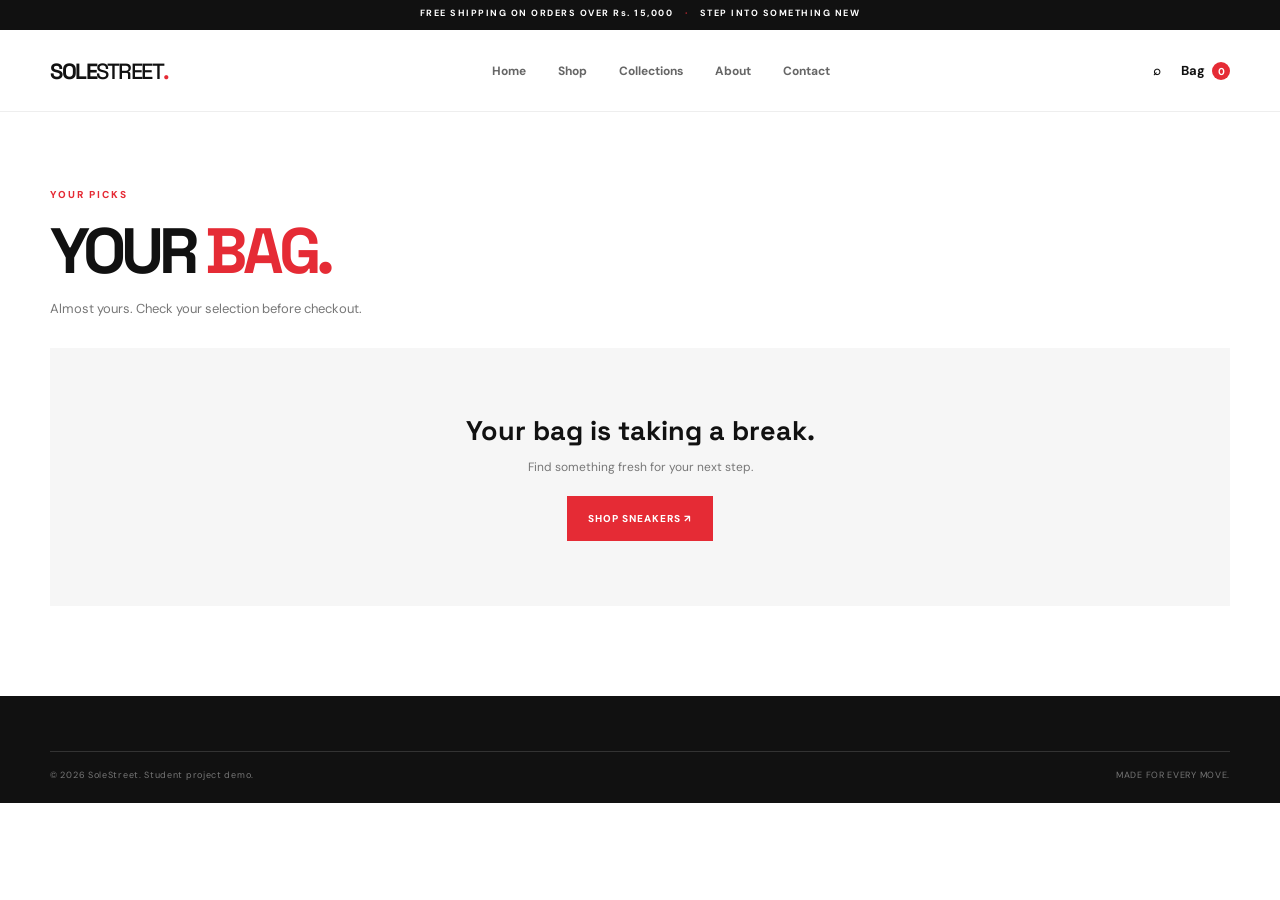
<file: SoleStreet/cart.html>
<!DOCTYPE html>
<html lang="en"><head><meta charset="UTF-8"><meta name="viewport" content="width=device-width, initial-scale=1.0"><title>Your Bag | SoleStreet</title><link href="https://fonts.googleapis.com/css2?family=DM+Sans:wght@400;500;600;700;800&family=Space+Grotesk:wght@500;600;700&display=swap" rel="stylesheet"><link rel="stylesheet" href="css/style.css"></head>
<body><div class="announcement">FREE SHIPPING ON ORDERS OVER Rs. 15,000 <span>·</span> STEP INTO SOMETHING NEW</div><header class="site-header"><a class="logo" href="index.html">SOLE<span>STREET</span><i>.</i></a><button class="menu-toggle" aria-label="Open navigation" aria-expanded="false">☰</button><nav class="main-nav"><a href="index.html">Home</a><a href="shop.html">Shop</a><a href="collections.html">Collections</a><a href="about.html">About</a><a href="contact.html">Contact</a></nav><div class="header-actions"><a class="icon-link" href="shop.html">⌕</a><a class="icon-link cart-link active" href="cart.html">Bag <span class="cart-count">0</span></a></div></header>
<main class="wrap standard-page"><section class="page-hero compact"><p class="eyebrow">YOUR PICKS</p><h1>YOUR <em>BAG.</em></h1><p>Almost yours. Check your selection before checkout.</p></section><div id="cart-content"></div></main><footer class="site-footer"><div class="footer-bottom wrap"><span>© 2026 SoleStreet. Student project demo.</span><span>MADE FOR EVERY MOVE.</span></div></footer><script src="js/products.js"></script><script src="js/main.js"></script></body></html>
</file>
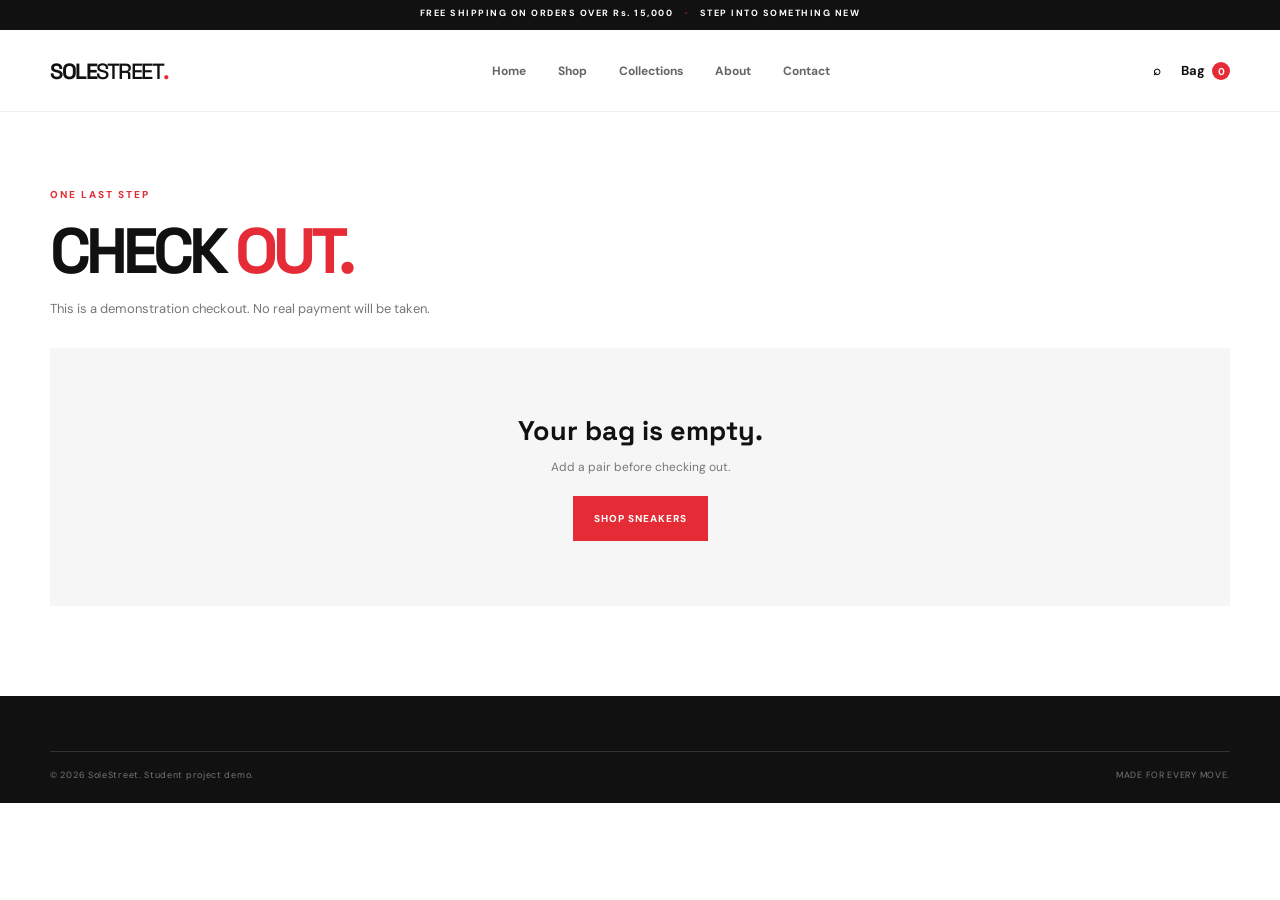
<file: SoleStreet/checkout.html>
<!DOCTYPE html>
<html lang="en"><head><meta charset="UTF-8"><meta name="viewport" content="width=device-width, initial-scale=1.0"><title>Checkout | SoleStreet</title><link href="https://fonts.googleapis.com/css2?family=DM+Sans:wght@400;500;600;700;800&family=Space+Grotesk:wght@500;600;700&display=swap" rel="stylesheet"><link rel="stylesheet" href="css/style.css"></head>
<body><div class="announcement">FREE SHIPPING ON ORDERS OVER Rs. 15,000 <span>·</span> STEP INTO SOMETHING NEW</div><header class="site-header"><a class="logo" href="index.html">SOLE<span>STREET</span><i>.</i></a><button class="menu-toggle" aria-label="Open navigation" aria-expanded="false">☰</button><nav class="main-nav"><a href="index.html">Home</a><a href="shop.html">Shop</a><a href="collections.html">Collections</a><a href="about.html">About</a><a href="contact.html">Contact</a></nav><div class="header-actions"><a class="icon-link" href="shop.html">⌕</a><a class="icon-link cart-link" href="cart.html">Bag <span class="cart-count">0</span></a></div></header>
<main class="wrap standard-page"><section class="page-hero compact"><p class="eyebrow">ONE LAST STEP</p><h1>CHECK <em>OUT.</em></h1><p>This is a demonstration checkout. No real payment will be taken.</p></section><div id="checkout-content"></div></main><footer class="site-footer"><div class="footer-bottom wrap"><span>© 2026 SoleStreet. Student project demo.</span><span>MADE FOR EVERY MOVE.</span></div></footer><script src="js/products.js"></script><script src="js/main.js"></script></body></html>
</file>
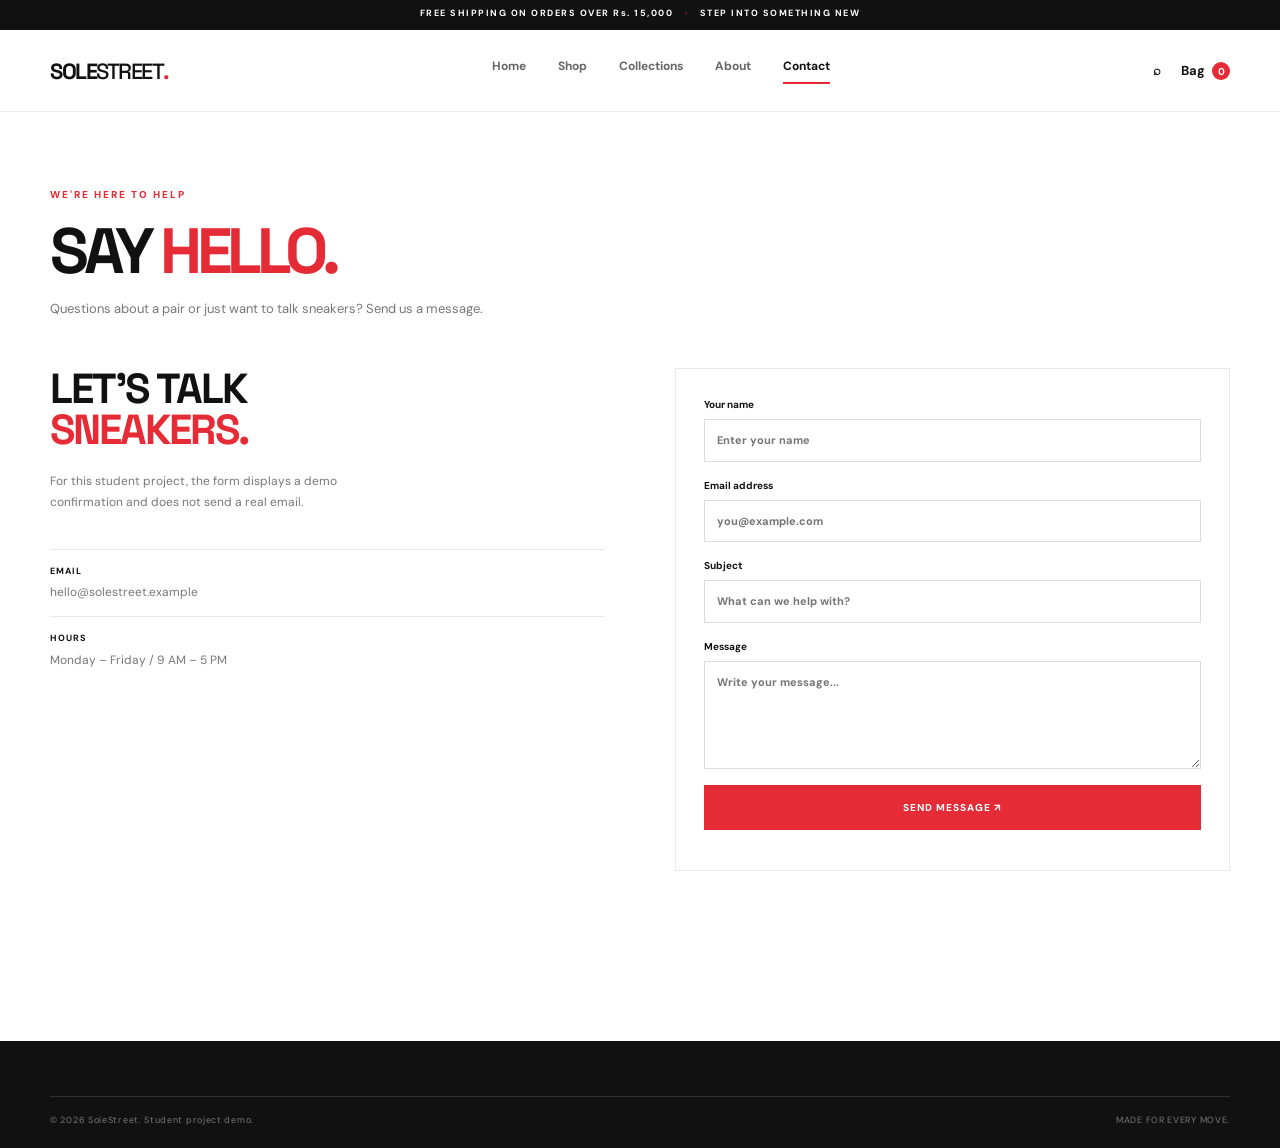
<file: SoleStreet/contact.html>
<!DOCTYPE html>
<html lang="en"><head><meta charset="UTF-8"><meta name="viewport" content="width=device-width, initial-scale=1.0"><title>Contact | SoleStreet</title><link href="https://fonts.googleapis.com/css2?family=DM+Sans:wght@400;500;600;700;800&family=Space+Grotesk:wght@500;600;700&display=swap" rel="stylesheet"><link rel="stylesheet" href="css/style.css"></head>
<body><div class="announcement">FREE SHIPPING ON ORDERS OVER Rs. 15,000 <span>·</span> STEP INTO SOMETHING NEW</div><header class="site-header"><a class="logo" href="index.html">SOLE<span>STREET</span><i>.</i></a><button class="menu-toggle" aria-label="Open navigation" aria-expanded="false">☰</button><nav class="main-nav"><a href="index.html">Home</a><a href="shop.html">Shop</a><a href="collections.html">Collections</a><a href="about.html">About</a><a class="active" href="contact.html">Contact</a></nav><div class="header-actions"><a class="icon-link" href="shop.html">⌕</a><a class="icon-link cart-link" href="cart.html">Bag <span class="cart-count">0</span></a></div></header>
<main class="wrap standard-page"><section class="page-hero compact"><p class="eyebrow">WE'RE HERE TO HELP</p><h1>SAY <em>HELLO.</em></h1><p>Questions about a pair or just want to talk sneakers? Send us a message.</p></section><div class="contact-layout"><div class="contact-info"><h2>LET'S TALK<br><em>SNEAKERS.</em></h2><p>For this student project, the form displays a demo confirmation and does not send a real email.</p><div class="contact-line"><b>EMAIL</b><span>hello@solestreet.example</span></div><div class="contact-line"><b>HOURS</b><span>Monday – Friday / 9 AM – 5 PM</span></div></div><form id="contact-form" class="form-card"><label>Your name<input name="name" required placeholder="Enter your name"></label><label>Email address<input type="email" name="email" required placeholder="you@example.com"></label><label>Subject<input name="subject" required placeholder="What can we help with?"></label><label>Message<textarea name="message" rows="5" required placeholder="Write your message..."></textarea></label><button class="btn btn-red" type="submit">SEND MESSAGE ↗</button><p class="form-message" aria-live="polite"></p></form></div></main><footer class="site-footer"><div class="footer-bottom wrap"><span>© 2026 SoleStreet. Student project demo.</span><span>MADE FOR EVERY MOVE.</span></div></footer><script src="js/products.js"></script><script src="js/main.js"></script></body></html>
</file>
<file: SoleStreet/css/style.css>
*{box-sizing:border-box;margin:0;padding:0} :root{--black:#111;--white:#fff;--red:#e52b35;--muted:#777;--line:#e9e9e9;--soft:#f5f5f5}html{scroll-behavior:smooth}body{font-family:"DM Sans",sans-serif;color:var(--black);background:#fff;line-height:1.5}a{color:inherit;text-decoration:none}button,input,select,textarea{font:inherit}.wrap{width:min(1180px,calc(100% - 48px));margin:auto}.announcement{height:30px;background:#111;color:#fff;text-align:center;font-size:9px;font-weight:700;letter-spacing:1.5px;padding:7px}.announcement span{color:var(--red);padding:0 8px}.site-header{height:82px;padding:0 max(24px,calc((100% - 1180px)/2));display:flex;align-items:center;justify-content:space-between;border-bottom:1px solid #eee;background:#fff;position:sticky;top:0;z-index:20}.logo{font:700 22px "Space Grotesk",sans-serif;letter-spacing:-1.5px;white-space:nowrap}.logo span{font-weight:500}.logo i{color:var(--red);font-style:normal}.main-nav{display:flex;gap:32px}.main-nav a{font-size:12px;font-weight:700;color:#666;transition:.2s}.main-nav a:hover,.main-nav a.active{color:#111}.main-nav a.active:after{content:"";display:block;height:2px;background:var(--red);margin-top:7px}.header-actions{display:flex;gap:20px;align-items:center}.icon-link{font-size:13px;font-weight:700}.cart-count{display:inline-grid;place-items:center;background:var(--red);color:#fff;border-radius:50%;width:18px;height:18px;font-size:10px;margin-left:4px}.menu-toggle{display:none;background:none;border:0;font-size:24px}.hero{min-height:570px;background:#f5f5f5;display:grid;grid-template-columns:1fr 1fr;overflow:hidden}.hero-copy{padding:90px 8vw 55px max(24px,calc((100vw - 1180px)/2));align-self:center}.eyebrow{font-size:10px;font-weight:800;letter-spacing:2px;color:var(--red);margin-bottom:18px}.eyebrow span{display:inline-block;width:22px;height:2px;background:var(--red);vertical-align:middle;margin-right:8px}.hero h1,.page-hero h1,.about-hero h1{font:700 clamp(48px,6vw,82px)/.98 "Space Grotesk",sans-serif;letter-spacing:-5px}.hero h1 em,.section-heading h2 em,.page-hero h1 em,.about-hero h1 em,.contact-info h2 em{color:var(--red);font-style:normal}.hero-description{max-width:390px;color:#666;font-size:14px;margin:25px 0 28px}.hero-buttons{display:flex;align-items:center;gap:25px;flex-wrap:wrap}.btn{display:inline-flex;align-items:center;justify-content:center;gap:24px;padding:15px 21px;border:0;font-size:10px;font-weight:800;letter-spacing:1px;cursor:pointer;transition:.2s}.btn-red{background:var(--red);color:#fff}.btn-red:hover{background:#bd1d27;transform:translateY(-2px)}.btn-white{background:#fff;color:#111}.btn-white:hover{background:#eee}.text-link{font-size:11px;font-weight:800;border-bottom:1px solid #bbb;padding-bottom:5px}.text-link span{color:var(--red);margin-left:7px}.hero-stats{display:flex;gap:40px;margin-top:58px}.hero-stats div{display:flex;flex-direction:column}.hero-stats strong{font:700 20px "Space Grotesk"}.hero-stats strong span{font-size:12px;color:var(--muted)}.hero-stats small{font-size:8px;letter-spacing:1.2px;color:#888;font-weight:700}.hero-art{position:relative;min-height:570px;background:#e9e9e9;display:grid;place-items:center;overflow:hidden}.hero-circle{position:absolute;width:440px;height:440px;border:1px solid rgba(0,0,0,.09);border-radius:50%;box-shadow:0 0 0 55px rgba(255,255,255,.16),0 0 0 110px rgba(255,255,255,.12)}.hero-shoe{width:112%;max-width:none;position:relative;z-index:1;transform:rotate(-13deg);filter:drop-shadow(0 25px 18px rgba(0,0,0,.2));mix-blend-mode:multiply}.hero-tag{position:absolute;z-index:2;top:60px;right:12%;background:var(--red);color:#fff;width:76px;height:76px;border-radius:50%;display:grid;place-content:center;text-align:center;font-size:10px;line-height:1.2;transform:rotate(12deg)}.hero-tag b{font-size:16px}.hero-caption{position:absolute;bottom:28px;left:35px;right:35px;display:flex;justify-content:space-between;font-size:9px;letter-spacing:1px}.hero-caption span{color:#777}.benefits{display:grid;grid-template-columns:repeat(3,1fr);padding:27px 0;border-bottom:1px solid var(--line)}.benefits>div{display:flex;gap:14px;align-items:center;justify-content:center;border-right:1px solid var(--line)}.benefits>div:last-child{border:0}.benefit-icon{font-size:22px;color:var(--red)}.benefits b,.benefits small{display:block}.benefits b{font-size:11px}.benefits small{font-size:10px;color:#888}.section{padding-top:90px;padding-bottom:85px}.section-heading{display:flex;align-items:end;justify-content:space-between;margin-bottom:30px}.section-heading h2{font:700 38px "Space Grotesk";letter-spacing:-2px}.section-heading .eyebrow{margin-bottom:7px}.category-grid{display:grid;grid-template-columns:repeat(3,1fr);gap:16px}.category-card{height:310px;padding:25px;position:relative;overflow:hidden;display:flex;flex-direction:column;justify-content:space-between}.category-card>span,.collection-feature span{font-size:9px;letter-spacing:1.5px;font-weight:700;position:relative;z-index:2}.category-card h3{font:700 32px "Space Grotesk";letter-spacing:-1px;position:relative;z-index:2}.category-card b{font-size:10px;position:relative;z-index:2}.category-card img{position:absolute;width:80%;height:75%;object-fit:contain;right:-9%;bottom:-5%;mix-blend-mode:multiply;transition:.4s}.category-card:hover img{transform:scale(1.08) rotate(-5deg)}.category-dark{background:#181818;color:#fff}.category-dark img{filter:grayscale(1);mix-blend-mode:screen;opacity:.85}.category-light{background:#eee}.category-red{background:var(--red);color:#fff}.category-red img{filter:grayscale(1);mix-blend-mode:screen;opacity:.85}.featured-section{background:#f7f7f7}.product-grid{display:grid;grid-template-columns:repeat(4,1fr);gap:18px}.product-card{background:#fff;position:relative;min-width:0}.product-image{height:220px;background:#f0f0f0;display:grid;place-items:center;overflow:hidden;position:relative}.product-image img{width:100%;height:100%;object-fit:cover;mix-blend-mode:multiply;transition:.35s}.product-card:hover .product-image img{transform:scale(1.06)}.product-badge{position:absolute;top:12px;left:12px;background:var(--red);color:white;font-size:8px;font-weight:800;letter-spacing:1px;padding:6px 8px;z-index:1}.wishlist-btn{position:absolute;top:10px;right:10px;width:30px;height:30px;border:0;border-radius:50%;background:#fff;font-size:17px;cursor:pointer;z-index:2}.wishlist-btn.saved{color:var(--red)}.product-info{padding:15px}.product-category{font-size:8px;color:var(--red);font-weight:800;letter-spacing:1.2px}.product-info h3{font:600 15px "Space Grotesk";margin:5px 0}.product-meta{display:flex;justify-content:space-between;align-items:center}.product-price{font-size:12px;font-weight:800}.product-rating{font-size:10px;color:#888}.product-actions{display:flex;gap:8px;margin-top:13px}.product-actions a,.product-actions button{flex:1;text-align:center;padding:10px 7px;border:1px solid #ddd;background:white;font-size:9px;font-weight:800;cursor:pointer}.product-actions button{background:#111;color:#fff;border-color:#111}.product-actions button:hover{background:var(--red);border-color:var(--red)}.promo{margin-top:85px;margin-bottom:85px;min-height:300px;background:var(--red);color:#fff;padding:55px 7%;display:flex;align-items:center;justify-content:space-between;overflow:hidden}.promo .eyebrow{color:#ffdadd}.promo h2{font:700 48px/.98 "Space Grotesk";letter-spacing:-2px}.promo h2 em{font-style:normal;color:#181818}.promo p:not(.eyebrow){font-size:12px;margin:15px 0 22px;color:#ffe6e7}.promo-number{font:700 clamp(90px,15vw,190px)/1 "Space Grotesk";letter-spacing:-15px;color:rgba(255,255,255,.16);position:relative}.promo-number span{font-size:20px;vertical-align:top;letter-spacing:0}.promo-number small{display:block;font:700 9px "DM Sans";letter-spacing:2px;text-align:right;color:rgba(255,255,255,.8)}.site-footer{background:#111;color:#fff;padding:55px 0 20px}.footer-main{display:grid;grid-template-columns:1.4fr 1fr 1fr 1.5fr;gap:35px;padding-bottom:45px}.logo-footer{color:#fff}.footer-main p{font-size:11px;color:#aaa;margin-top:15px;line-height:1.8}.footer-main>div:not(:first-child){display:flex;flex-direction:column;gap:12px}.footer-main>div>b{font-size:9px;letter-spacing:1.5px;margin-bottom:5px}.footer-main a:not(.logo){font-size:11px;color:#aaa}.footer-main a:hover{color:#fff}.newsletter-form{display:flex;border-bottom:1px solid #555;margin-top:4px}.newsletter-form input{background:none;border:0;padding:10px 0;color:white;outline:0;min-width:0;width:100%;font-size:11px}.newsletter-form button{background:none;border:0;color:var(--red);font-size:20px;cursor:pointer}.newsletter-message{color:#aaa;font-size:10px}.footer-bottom{border-top:1px solid #333;padding-top:17px;display:flex;justify-content:space-between;color:#777;font-size:9px;letter-spacing:.7px}.page-hero{padding-top:75px;padding-bottom:45px}.page-hero h1{font-size:64px}.page-hero>p:last-child{color:#777;font-size:13px;margin-top:16px}.shop-layout{display:grid;grid-template-columns:220px 1fr;gap:45px;padding-bottom:90px}.filters{border-top:2px solid #111;padding-top:15px}.filter-title{font-size:10px;font-weight:800;letter-spacing:1px;display:flex;justify-content:space-between}.clear-btn{border:0;background:none;color:var(--red);font-size:10px;cursor:pointer}.search-box{display:block;margin:25px 0;font-size:10px;font-weight:700}.search-box input,.filter-group select{display:block;width:100%;padding:12px;border:1px solid #ddd;margin-top:8px;outline-color:var(--red);font-size:11px}.filter-group{border-top:1px solid var(--line);padding:20px 0}.filter-group h3{font-size:9px;letter-spacing:1.2px;margin-bottom:14px}.filter-group label{display:block;font-size:11px;color:#666;margin:11px 0;cursor:pointer}.filter-group input{accent-color:var(--red);margin-right:7px}.filter-group select{background:#fff}.results-top{display:flex;justify-content:space-between;font-size:10px;color:#888;margin-bottom:15px}.results-top span:first-child{font-weight:700;color:#111}.shop-results .product-grid{grid-template-columns:repeat(3,1fr)}.empty-state{grid-column:1/-1;padding:70px 20px;text-align:center;background:#f6f6f6}.empty-state h3{font:700 24px "Space Grotesk";margin-bottom:8px}.empty-state p{font-size:12px;color:#777;margin-bottom:18px}.breadcrumbs{font-size:10px;color:#888;padding:28px 0}.breadcrumbs a{color:#111}.product-detail-page{padding-bottom:90px}.product-detail{display:grid;grid-template-columns:1.1fr .9fr;gap:65px;align-items:center}.detail-image{background:#f2f2f2;min-height:480px;display:grid;place-items:center}.detail-image img{width:100%;mix-blend-mode:multiply}.detail-copy .product-category{font-size:10px}.detail-copy h1{font:700 43px "Space Grotesk";letter-spacing:-2px;margin:10px 0}.detail-price{font-size:18px;font-weight:800;margin:18px 0}.detail-description{font-size:13px;color:#777;line-height:1.9;max-width:450px}.size-title{font-size:10px;font-weight:800;letter-spacing:1px;margin:28px 0 10px}.size-options{display:flex;gap:8px}.size-option{width:43px;height:40px;background:white;border:1px solid #ddd;font-size:11px;cursor:pointer}.size-option.selected,.size-option:hover{background:#111;color:white;border-color:#111}.size-error{color:var(--red);font-size:10px;margin-top:8px;min-height:15px}.detail-add{width:100%;margin-top:15px}.detail-note{font-size:10px;color:#888;margin-top:15px}.standard-page{padding-bottom:90px}.page-hero.compact{padding-bottom:30px}.cart-layout{display:grid;grid-template-columns:1fr 330px;gap:35px;align-items:start}.cart-items{border-top:1px solid var(--line)}.cart-row{display:grid;grid-template-columns:110px 1fr auto;gap:20px;padding:20px 0;border-bottom:1px solid var(--line);align-items:center}.cart-row img{width:110px;height:100px;object-fit:cover;background:#f2f2f2;mix-blend-mode:multiply}.cart-row h3{font:600 15px "Space Grotesk"}.cart-row p{font-size:10px;color:#888;margin:5px 0}.cart-row .line-price{font-size:12px;font-weight:800}.quantity-control{display:flex;align-items:center;gap:12px;margin-top:10px}.quantity-control button{width:24px;height:24px;background:white;border:1px solid #ddd;cursor:pointer}.remove-btn{background:none;border:0;color:var(--red);font-size:10px;cursor:pointer;margin-left:10px}.summary-card{background:#f5f5f5;padding:25px}.summary-card h3{font:700 20px "Space Grotesk";margin-bottom:20px}.summary-line{display:flex;justify-content:space-between;font-size:11px;margin:13px 0;color:#666}.summary-line.total{border-top:1px solid #ddd;padding-top:16px;font-size:14px;font-weight:800;color:#111}.summary-card .btn{width:100%;margin-top:15px}.empty-cart{text-align:center;padding:65px 20px;background:#f6f6f6}.empty-cart h2{font:700 27px "Space Grotesk";margin-bottom:10px}.empty-cart p{font-size:12px;color:#777;margin-bottom:20px}.checkout-layout{display:grid;grid-template-columns:1fr 350px;gap:35px;align-items:start}.form-card{padding:28px;border:1px solid var(--line)}.form-card h2{font:700 20px "Space Grotesk";margin-bottom:20px}.form-card label{display:block;font-size:10px;font-weight:700;margin-bottom:16px}.form-card input,.form-card textarea{display:block;width:100%;border:1px solid #ddd;padding:12px;margin-top:7px;font-size:11px;outline-color:var(--red);resize:vertical}.form-card .btn{width:100%}.form-message{font-size:11px;color:var(--red);margin-top:12px}.order-success{background:#f3f7f2;border:1px solid #dbe8d7;padding:45px;text-align:center}.order-success .success-icon{font-size:35px;color:#43834c}.order-success h2{font:700 30px "Space Grotesk";margin:10px}.order-success p{font-size:12px;color:#666;margin-bottom:20px}.collection-list{display:grid;gap:18px;padding-bottom:90px}.collection-feature{min-height:350px;display:grid;grid-template-columns:1fr 1fr;overflow:hidden;position:relative;padding:40px 6%;align-items:center}.collection-feature h2{font:700 52px/.95 "Space Grotesk";letter-spacing:-3px;margin:20px 0}.collection-feature b{font-size:10px;letter-spacing:1px}.collection-feature img{width:100%;height:300px;object-fit:contain;mix-blend-mode:multiply}.dark-feature{background:#171717;color:#fff}.dark-feature img{mix-blend-mode:screen;filter:grayscale(1)}.light-feature{background:#eee}.red-feature{background:var(--red);color:#fff}.red-feature img{mix-blend-mode:screen;filter:grayscale(1)}.about-hero{display:grid;grid-template-columns:1fr 1fr;gap:70px;align-items:center;padding-top:75px;padding-bottom:75px}.about-hero h1{font-size:62px}.about-hero p:not(.eyebrow){font-size:13px;color:#777;line-height:1.9;margin:22px 0 28px;max-width:440px}.about-hero img{width:100%;height:430px;object-fit:cover}.about-values{display:grid;grid-template-columns:repeat(3,1fr);gap:35px;padding:40px 0 90px;border-top:1px solid var(--line)}.about-values span{font:700 30px "Space Grotesk";color:var(--red)}.about-values h3{font:700 14px "Space Grotesk";margin:12px 0}.about-values p{font-size:11px;color:#777;line-height:1.8}.contact-layout{display:grid;grid-template-columns:1fr 1fr;gap:70px;padding:20px 0 80px}.contact-info h2{font:700 42px/.98 "Space Grotesk";letter-spacing:-2px}.contact-info>p{font-size:12px;color:#777;line-height:1.8;margin:20px 0 35px;max-width:350px}.contact-line{border-top:1px solid var(--line);padding:15px 0;display:flex;flex-direction:column;gap:5px}.contact-line b{font-size:9px;letter-spacing:1px}.contact-line span{font-size:12px;color:#777}
@media(max-width:900px){.main-nav{gap:15px}.hero-copy{padding-left:35px;padding-right:25px}.product-grid{grid-template-columns:repeat(2,1fr)}.shop-results .product-grid{grid-template-columns:repeat(2,1fr)}.footer-main{grid-template-columns:repeat(2,1fr)}.cart-layout,.checkout-layout{grid-template-columns:1fr 290px;gap:20px}.product-detail{gap:30px}.detail-image{min-height:350px}}
@media(max-width:650px){.wrap{width:calc(100% - 32px)}.site-header{height:68px;padding:0 16px}.menu-toggle{display:block;order:3}.main-nav{display:none;position:absolute;top:68px;left:0;right:0;background:white;padding:20px 24px;flex-direction:column;gap:18px;border-bottom:1px solid #eee}.main-nav.open{display:flex}.header-actions{margin-left:auto;margin-right:18px}.hero{grid-template-columns:1fr}.hero-copy{padding:65px 25px 35px}.hero h1{font-size:60px}.hero-art{min-height:330px}.hero-circle{width:250px;height:250px}.hero-shoe{width:110%}.hero-tag{top:20px;right:10%}.hero-stats{margin-top:35px;gap:25px}.benefits{grid-template-columns:1fr;gap:15px;padding:22px 0}.benefits>div{justify-content:flex-start;border:0;padding-left:15px}.section{padding-top:60px;padding-bottom:55px}.section-heading h2{font-size:29px}.section-heading{gap:15px;align-items:end}.section-heading>.text-link{font-size:9px}.category-grid{grid-template-columns:1fr}.category-card{height:245px}.product-grid,.shop-results .product-grid{grid-template-columns:repeat(2,minmax(0,1fr));gap:10px}.product-image{height:155px}.product-info{padding:10px}.product-info h3{font-size:13px}.product-actions{gap:5px}.product-actions a,.product-actions button{font-size:8px;padding:9px 4px}.promo{margin:55px auto;padding:35px 25px;min-height:260px}.promo h2{font-size:38px}.promo-number{font-size:80px;letter-spacing:-8px}.promo-number small{font-size:7px;letter-spacing:1px}.footer-main{grid-template-columns:1fr 1fr;gap:30px 20px}.footer-bottom{gap:15px;flex-direction:column}.page-hero{padding-top:55px}.page-hero h1{font-size:48px;letter-spacing:-3px}.shop-layout{grid-template-columns:1fr;gap:20px}.filters{display:grid;grid-template-columns:1fr 1fr;gap:10px}.filter-title{grid-column:1/-1}.search-box{margin:0}.filter-group{padding:12px 0}.filter-group:last-child{grid-column:1/-1}.product-detail{grid-template-columns:1fr;gap:25px}.detail-image{min-height:280px}.detail-copy h1{font-size:34px}.cart-layout,.checkout-layout{grid-template-columns:1fr}.cart-row{grid-template-columns:80px 1fr auto;gap:10px}.cart-row img{width:80px;height:80px}.cart-row h3{font-size:12px}.cart-row .line-price{font-size:10px}.collection-feature{grid-template-columns:1fr;padding:30px;min-height:430px}.collection-feature h2{font-size:42px}.collection-feature img{height:200px}.about-hero{grid-template-columns:1fr;gap:25px;padding-top:50px}.about-hero h1{font-size:49px}.about-hero img{height:280px}.about-values{grid-template-columns:1fr;gap:25px}.contact-layout{grid-template-columns:1fr;gap:30px}.contact-info h2{font-size:36px}}
</file>
